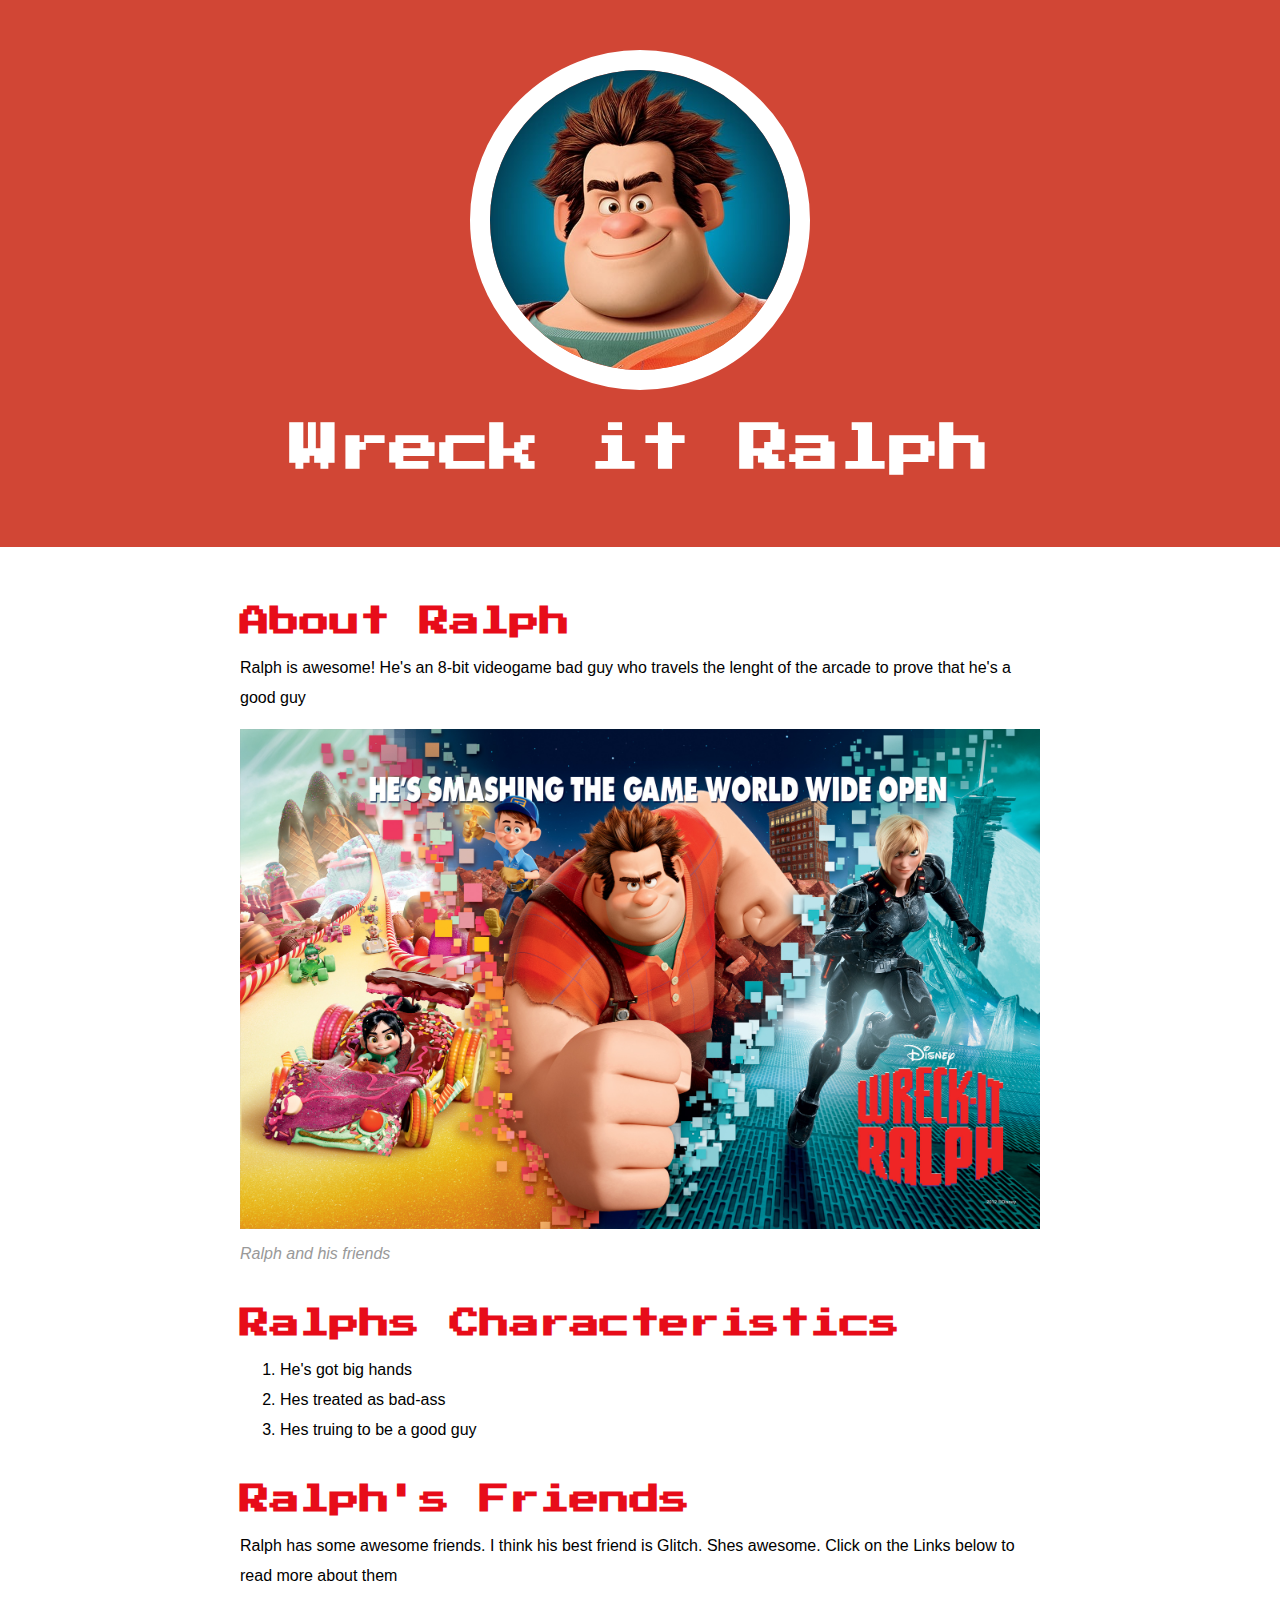
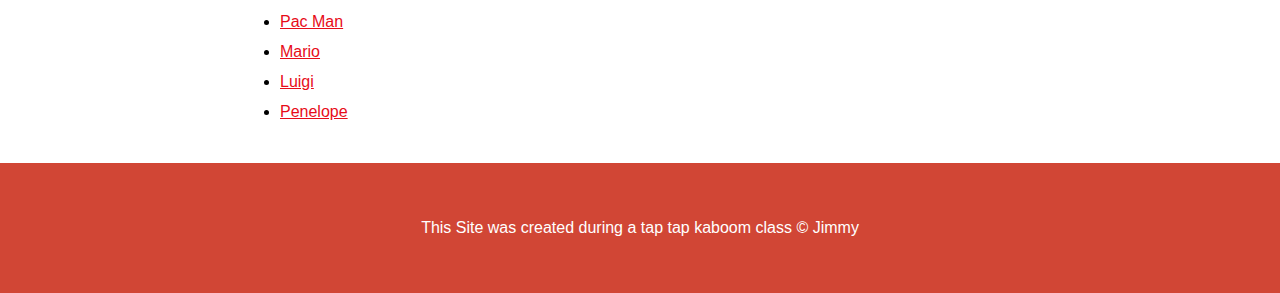
<file: index.html>
<!DOCTYPE html>
<html>
<head>
    <title>  Wreck-It Ralph </title>
    <link rel="icon" href="img/ralph-avatar.jpeg">
    <link rel="Stylesheet" type="text/css" href ="css/hero.css">
    <link href="https://fonts.googleapis.com/css2?family=Press+Start+2P&display=swap" rel="stylesheet">
</head>
    <body>
     <!-- Header Element -->   
    <header> <img src="img/ralph-avatar.jpeg"> 
            <h1> Wreck it Ralph</h1>
    </header>

    <!-- main element  -->
    <main>
        <h2> About Ralph</h2>
        <p>Ralph is awesome! He's an 8-bit videogame bad guy who travels the lenght of the arcade to prove that he's a good guy</p>
        <img src = "img/ralph-big.jpeg">
        <p class = "caption"> Ralph and his friends </p>

        <!-- Ralphs Characteristics -->
        <h2> Ralphs Characteristics</h2>
        <ol> 
            <li> He's got big hands</li>
            <li> Hes treated as bad-ass</li>
            <li> Hes truing to be a good guy</li>
        </ol>

        <!--  Ralphs Friends-->

        <h2> Ralph's Friends</h2>
        <p> Ralph has some awesome friends. I think his best friend is Glitch. Shes awesome. Click on the Links below to read more about them</p>
        
        <ul>
            <li> <a target = "_blank" href="https://en.wikipedia.org/wiki/Pac-Man"> Pac Man</a> </li>
            <li> <a target = "_blank" href="https://en.wikipedia.org/wiki/Mario"> Mario </a> </li>
            <li> <a target = "_blank" href="https://en.wikipedia.org/wiki/Luigi"> Luigi </a> </li>
            <li> <a target = "_blank" href="https://disney.fandom.com/wiki/Vanellope_von_Schweetz"> Penelope </a> </li>
        </ul> 
    </main>
        <!-- Footer element -->
        <footer>  <p> This Site was created during a tap tap kaboom class &copy; Jimmy </p>
        </footer>
    </body>

</html>
</file>
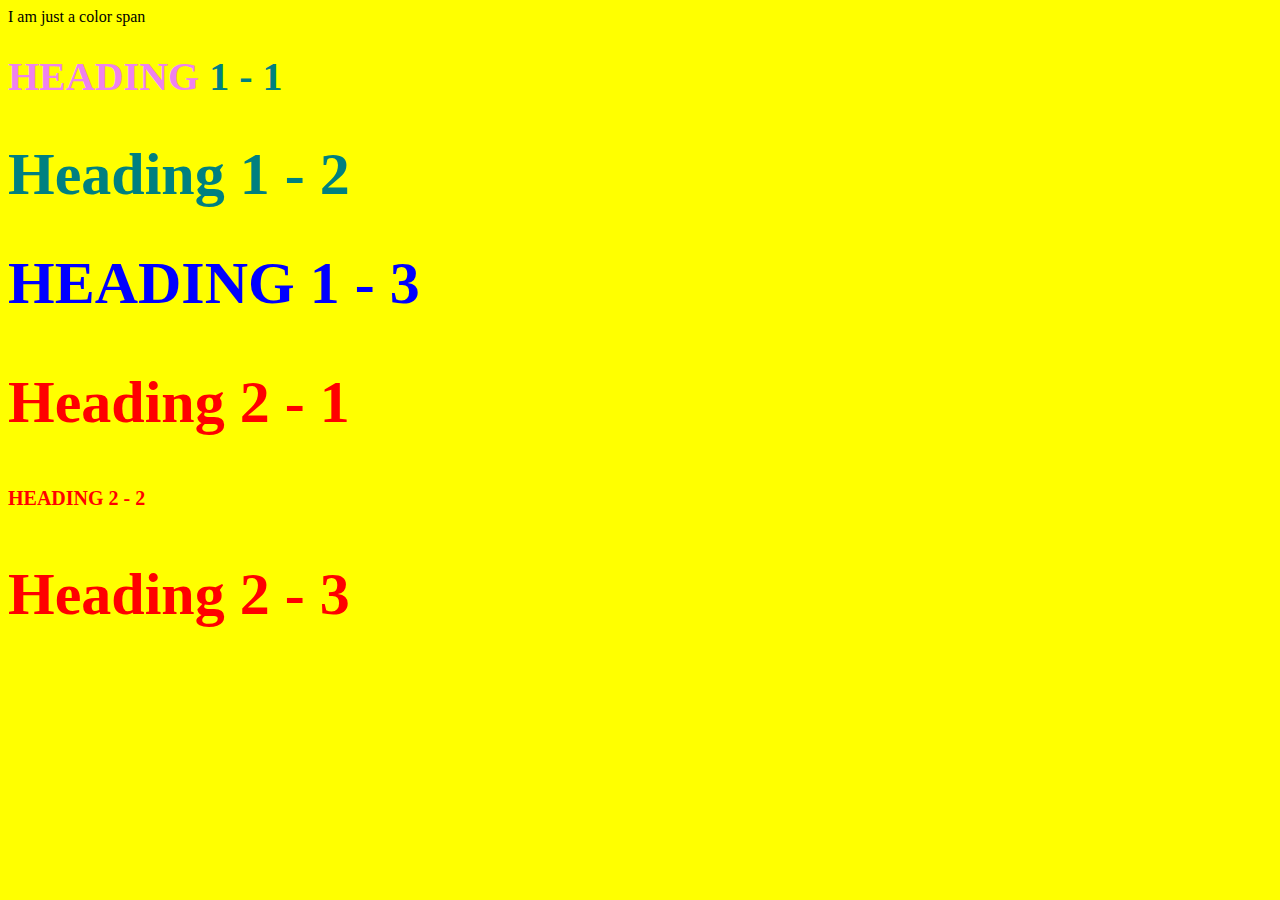
<file: style-test.html>
<!DOCTYPE html>
<html>
<head>
    <title> Style Test</title>
    <link rel="stylesheet" href="css/test.css">
</head>
<body>
    <span> I am just a color span </span>
    <h1 class = "upper_case"> <span> Heading </span> 1  - 1</h1>
    <h1 class = "big"> Heading 1 - 2</h1>
    <h1 class = "big upper_case"> Heading 1 - 3</h1>
    <h2 class ="big">Heading 2 - 1</h2>
    <h2 class = "upper_case">Heading 2 - 2</h2>
    <h2 class ="big"> Heading 2 - 3</h2>

    


</body>

</html>
</file>
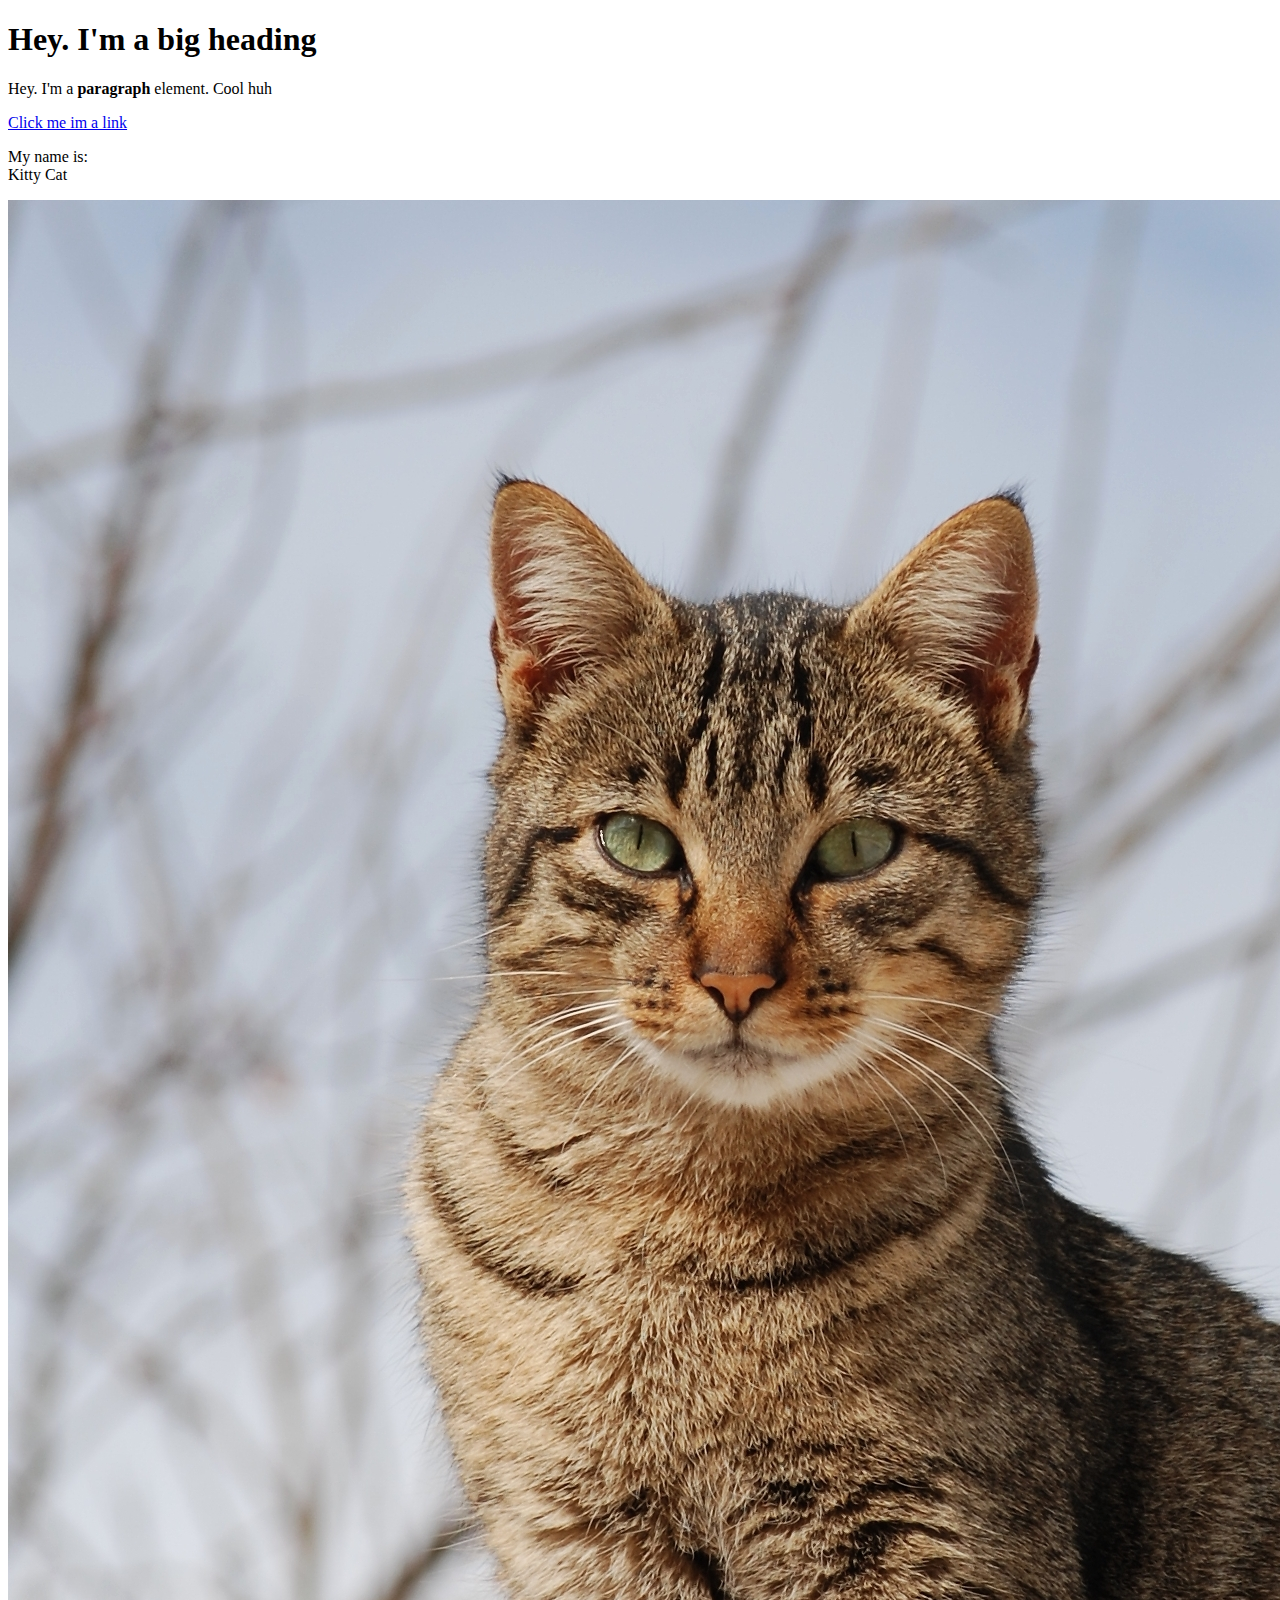
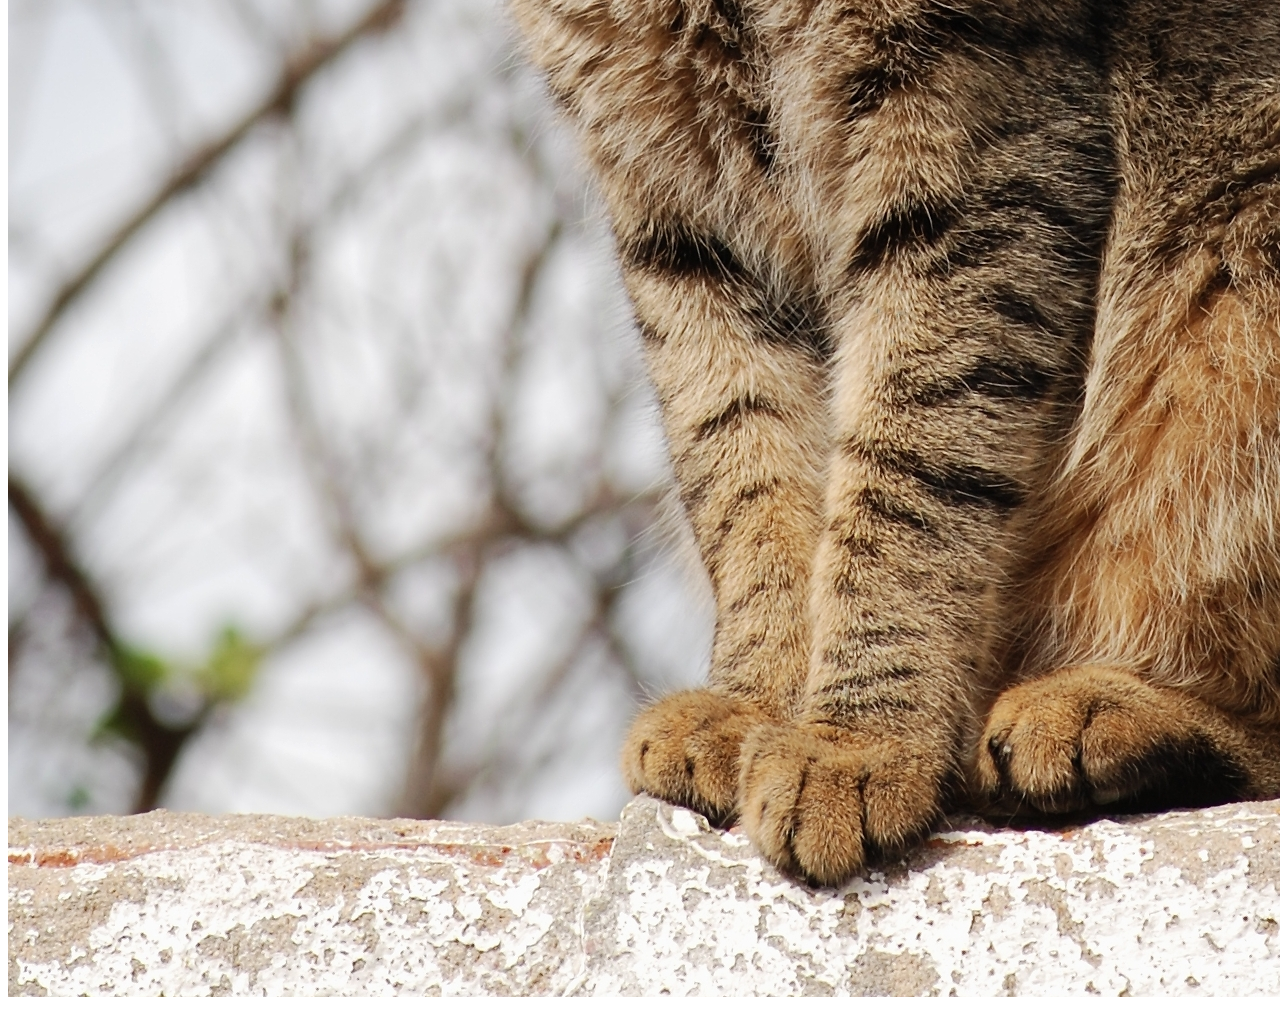
<file: test.html>
<!DOCTYPE html>
<html>
<head>
    <title> Test Page </title>
</head>
<body>
    <h1> Hey. I'm a big heading </h1>
    <p>Hey. I'm a <b>paragraph</b> element. Cool huh</p>
    <a href="https://google.com" target="_blank" title = "Lets Go To Google">Click me im a link </a> 
    <p> My name is:<br> Kitty Cat</p>
    <img = src="img/cat.jpeg">
</body>

</html>
</file>
<file: css/hero.css>
body {
    margin: 0;
    font-family: "helvetica", "ariak", "sans-serif";
    line-height: 30px;

}

header {
    background-color: #d14635;
    text-align: center;
    padding-top: 50px;
    padding-bottom: 50px;
}

header h1 {
    color: white;
    font-size: 50px;
}

h1, h2 {
    font-family: 'Press Start 2p', cursive; 
}

header img{
    border-radius: 170px;
    width: 300px;
    border: 20px solid white;
}

main {
    max-width: 800px;
    margin: 0 auto;
    padding: 20px;;
}

main img {
    max-width: 100%;
}

h2 {
    font-size: 30px;
    color: #e70c19;
    margin: 40px 0px 10px;
}

a{
    color: #e70c19;
}

a:hover {
    color: white;
    background-color: #483a94;
}
footer {
    background-color: #d14635;
    text-align: center;
    color: white;
    padding: 50px;

}

footer p {
    margin: 0px;
}

footer a {
    color: white;
}

p.caption {
    color: #999999;
    font-style: italic;
    margin-top: 0px;
}
</file>
<file: css/test.css>
body {
    background-color: yellow;;
}

h1 {
font-size: 40px;
color: TEAL;
}

h2 {
font-size: 20px;
color: red;
}
.big {
font-size: 60px;
}

.upper_case {
text-transform: uppercase;
}

.big.upper_case {
color: blue;
}

h1 span {
color: violet;
}
</file>
